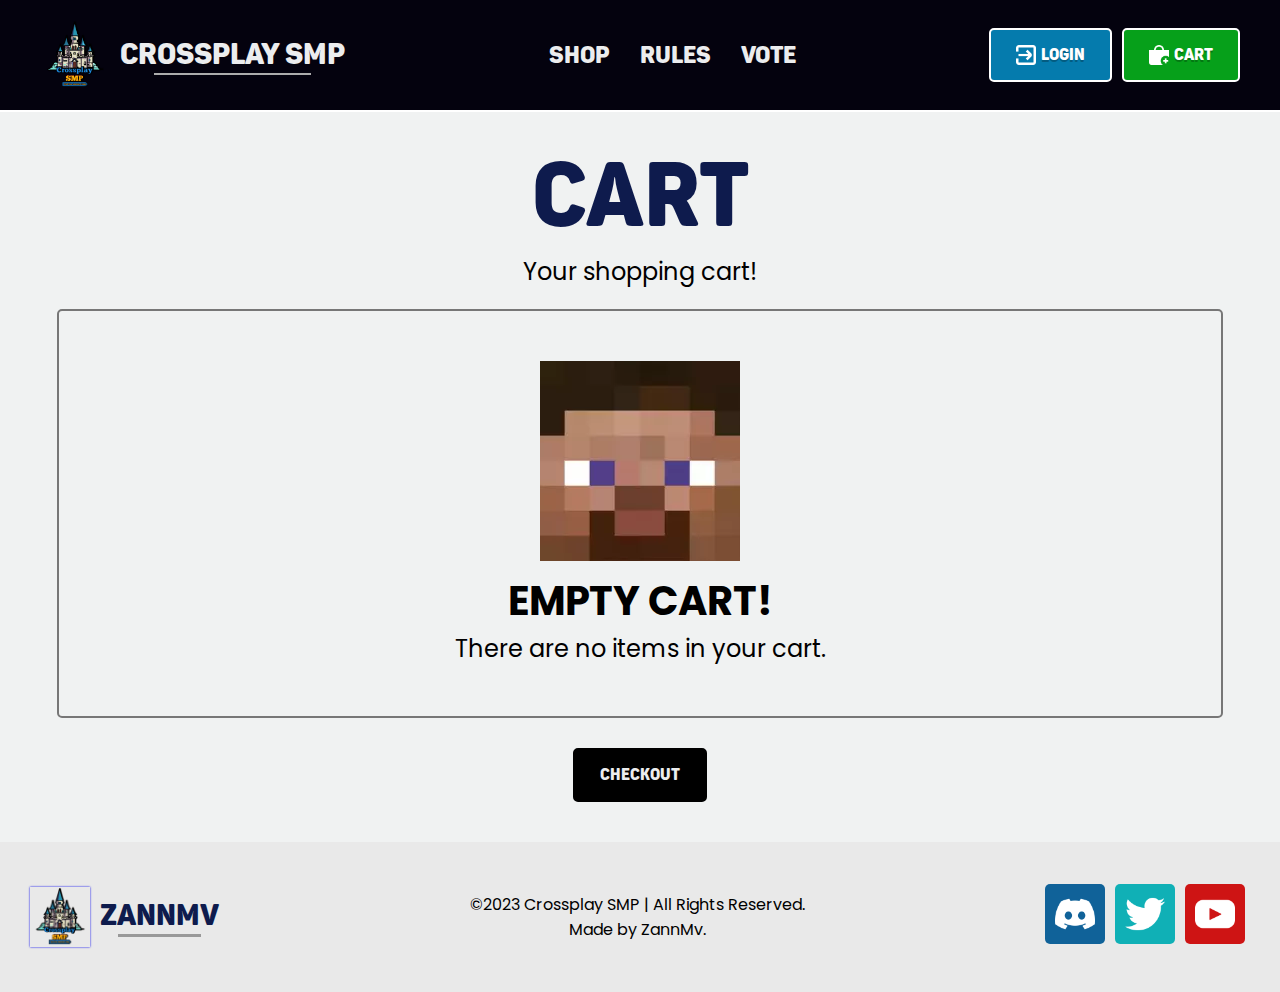
<file: HTML/Cart.html>
<!DOCTYPE html>
<html lang="en">
<head>
    <!--=== Default Tags ===-->
    <meta charset="UTF-8">
    <title>Crossplay SMP - Cart</title>
    <meta http-equiv="X-UA-Compatible" content="IE=edge">
    <meta name="viewport" content="width=device-width, initial-scale=1.0">
    <link rel="shortcut icon" href="../Images/logo.png" type="image/x-icon">

    <!--=== Stylesheets ===-->
    <link rel="stylesheet" href="../CSS/Base.css">
    <link rel="stylesheet" href="../CSS/Pages/Cart.css">
    <link rel="stylesheet" href="../CSS/Sections/Play.css">
    <link rel="stylesheet" href="../CSS/Sections/Footer.css">
    <link rel="stylesheet" href="../CSS/Sections/Navbar.css">
    <link rel="stylesheet" href="../CSS/Classes/Framework.css">

    <!--=== Social Profile ===-->
    <meta property="og:title" content="Crossplay SMP - Cart">
    <meta property="og:description" content="View your cart products.">
    <meta property="og:thumbnail" content="https://images.alphacoders.com/783/thumbbig-783153.webp">

    <!--=== SEO ===-->
    <meta name="description" content="View your cart products.">
    <meta name="keywords" content="Crossplay SMP, minecraft shop, minecraft server, cart Crossplay SMP">
    <meta name="author" content="ZannMv"> <!--=== Github: ZannMv ===--> 
    <meta name="robots" content="index, follow"> <!--=== Robots indexing ===-->
    <meta name="googlebot" content="index, follow"> <!--=== Robots indexing ===-->
    <link rel="canonical" href="https://zannmv.github.io/HTML/Cart.html"> <!--=== Enter your URL here ===-->
</head>

<body>    
    <!--=== Navigation Bar ===-->
    <nav class="nav">
        <div class="nav-logo flex">
            <img src="../Images/logo.png" alt="Crossplay SMP server logo" width="70px" height="70px">
            <h1>Crossplay SMP</h1> 
        </div>

        <div class="nav-list flex">
            <a class="nav-item-1" href="../HTML/Index.html"><span>Home</span></a> 
            <a class="nav-item-2" href="../HTML/Shop.html"><span>Shop</span></a>
            <a class="nav-item-3" href="../HTML/Rules.html"><span>Rules</span></a>
            <a class="nav-item-4" href="https://Discord.com"><span>Discord</span></a> 
            <a class="nav-item-5" href="https://minecraftpocket-servers.com/"><span>Vote</span></a>
        </div>

        <div class="flex">
            <a href="../HTML/Login.html" class="nav-btn btn-login flex">
                <img src="../Images/login.webp" alt="Login icon" width="20px" height="20px">
                <span>Login</span>
            </a>
            
            <a href="../HTML/Cart.html" class="nav-btn btn-sucess btn-cart flex">
                <img src="../Images/cart.webp" alt="Shopping cart icon" width="20px" height="20px">
                <span>Cart</span>
            </a>
        </div>
    </nav>

    <!--=== Navbar for mobile ===-->
    <section class="nav-mobile">
        <div class="nav-mobile-title flex">
            <div class="navbars-bars">
                <div class="bar bar-1"></div>
                <div class="bar bar-2"></div>
                <div class="bar bar-3"></div>
            </div>

            <div class="navbars-title flex">
                <img src="../Images/logo.png" alt="Crossplay SMP server logo" width="30px" height="30px">
                <h1>Crossplay SMP</h1>
            </div>
        </div>

        <div class="nav-mobile-menu flex">
            <a href="../HTML/Index.html"><span>Home</span></a> 
            <a href="../HTML/Shop.html"><span>Shop</span></a>
            <a href="../HTML/Rules.html"><span>Rules</span></a>
            <a href="https://discord.com"><span>Discord</span></a> 
            <a href="../HTML/Login.html"><span>Login</span></a>
            <a href="../HTML/Cart.html"><span>View cart</span></a>
            <a href="https://minecraftpocket-servers.com/"><span>Vote</span></a>
        </div>
    </section>

    <!--=== Cart Section ===-->
    <section class="cart">
        <div class="cart-title">
            <h1>Cart</h1>
            <span>Your shopping cart!</span>
        </div>

        <div class="carts flex">
            <div class="cart-item flex" id="cart-item-1">
                <img src="../Images/bronze-rank.webp" alt="Bronze VIP Image">
                
                <div class="cart-item-content">
                    <h2>Bronze VIP</h2>
                    <span>• USD 0.99</span>

                    <ul>
                        <li>Early access to new minigames that will be launched in the future.</li>
                        <li>10% discount on items in the server store.</li>
                        <li>Access to exclusive kits.</li>
                        <li>Prioritization in the entry queues for popular minigames.</li>
                        <li>An exclusive Bronze emblem in the chat.</li>
                    </ul>

                    <a href="#" class="btn btn-alert" id="remove-item-1">Remove</a>                    
                </div>
            </div>

            <div class="cart-item flex" id="cart-item-2">
                <img src="../Images/silver-rank.webp" alt="Silver VIP Image">
                
                <div class="cart-item-content">
                    <h2>Silver VIP</h2>
                    <span>• USD 5.99</span>

                    <ul>
                        <li>All VIP Bronze advantages.</li>
                        <li>20% discount on items in the server store.</li>
                        <li>Access to exclusive kits.</li>
                        <li>Access to an exclusive minigame only for Silver members.</li>
                        <li>An exclusive Silver emblem in the chat.</li>
                    </ul>

                    <a href="#" class="btn btn-alert" id="remove-item-2">Remove</a>                    
                </div>
            </div>
            
            <div class="cart-item flex" id="cart-item-3">
                <img src="../Images/gold-rank.webp" alt="Gold VIP Image">
                
                <div class="cart-item-content">
                    <h2>Gold VIP</h2>
                    <span>• USD 9.99</span>

                    <ul>
                        <li>All VIP Silver advantages.</li>
                        <li>50% discount on items in the server store.</li>
                        <li>Daily rewards for logging in to the server.</li>
                        <li>Access to an exclusive voice channel for Gold members.</li>
                        <li>An exclusive Gold emblem in the chat.</li>
                    </ul>

                    <a href="#" class="btn btn-alert" id="remove-item-3">Remove</a>
                </div>
            </div>    

            <div class="cart-item flex" id="cart-item-4">
                <img src="../Images/cosmetics.webp" alt="Cosmetics Image">
                
                <div class="cart-item-content">
                    <h2>Cosmetics</h2>
                    <span>• USD 2.99</span>

                    <ul>
                        <li>Custom special effects for your abilities and attacks.</li>
                        <li>Custom appearance for your character.</li>
                        <li>Custom emotes for your character.</li>
                        <li>Custom sound effects.</li>
                        <li>Special particles that follow your character.</li>
                    </ul>

                    <a href="#" class="btn btn-alert" id="remove-item-4">Remove</a>
                </div>
            </div>
        </div>
        
        <!--=== Empty Cart Section ===-->
        <div class="cart-none flex" id="cart-none">
            <img src="../Images/steve.webp" alt="Empty cart image">
        
            <div class="carrinho-none-content">
                <h2>Empty Cart!</h2>
                <span>There are no items in your cart.</span>
            </div>
        </div>

        <a href="../HTML/Checkout.html" class="btn btn-dark">Checkout</a>          
    </section>

    <!--=== Footer Section ===-->
    <footer class="footer">
        <div class="footer-container flex">
            <div class="footer-credits">
                <div class="footer-credits-photo flex">
                    <a class="flex" title="ZannMv" href="https://github.com/ZannMv">
                        <img class="f-h" src="../Images/logo.png" alt="Imagem de perfil de ZannMv" width="50px" height="50px">
                        <h2>ZannMv</h2>
                    </a>
                </div>
            </div>
    
            <div class="footer-items">
                <span class="sp-1">©2023 Crossplay SMP | All Rights Reserved.</span>
                <span class="sp-2">Minecraft is a trademark of Mojang and Crossplay SMP is not affiliated with or endorsed by Mojang.</span>
                <span class="sp-3">Made by ZannMv.</span>
            </div>
    
            <div class="footer-socials flex">
                <a href="https://discord.com" title="discord"><img class="discord-social" src="../Images/discord.webp" alt="discord logo" width="40px" height="40px"></a>
                <a href="https://twitter.com" title="twitter"><img class="twitter-social" src="../Images/twitter.webp" alt="twitter logo" width="40px" height="40px"></a>
                <a href="https://youtube.com" title="youtube"><img class="yt-social" src="../Images/youtube.webp" alt="youtube logo" width="40px" height="40px"></a>
            </div>
        </div>
    </footer>

    <script src="../JS/General.js"></script>
    <script src="../JS/Cart.js"></script>
</body>
</html>
</file>
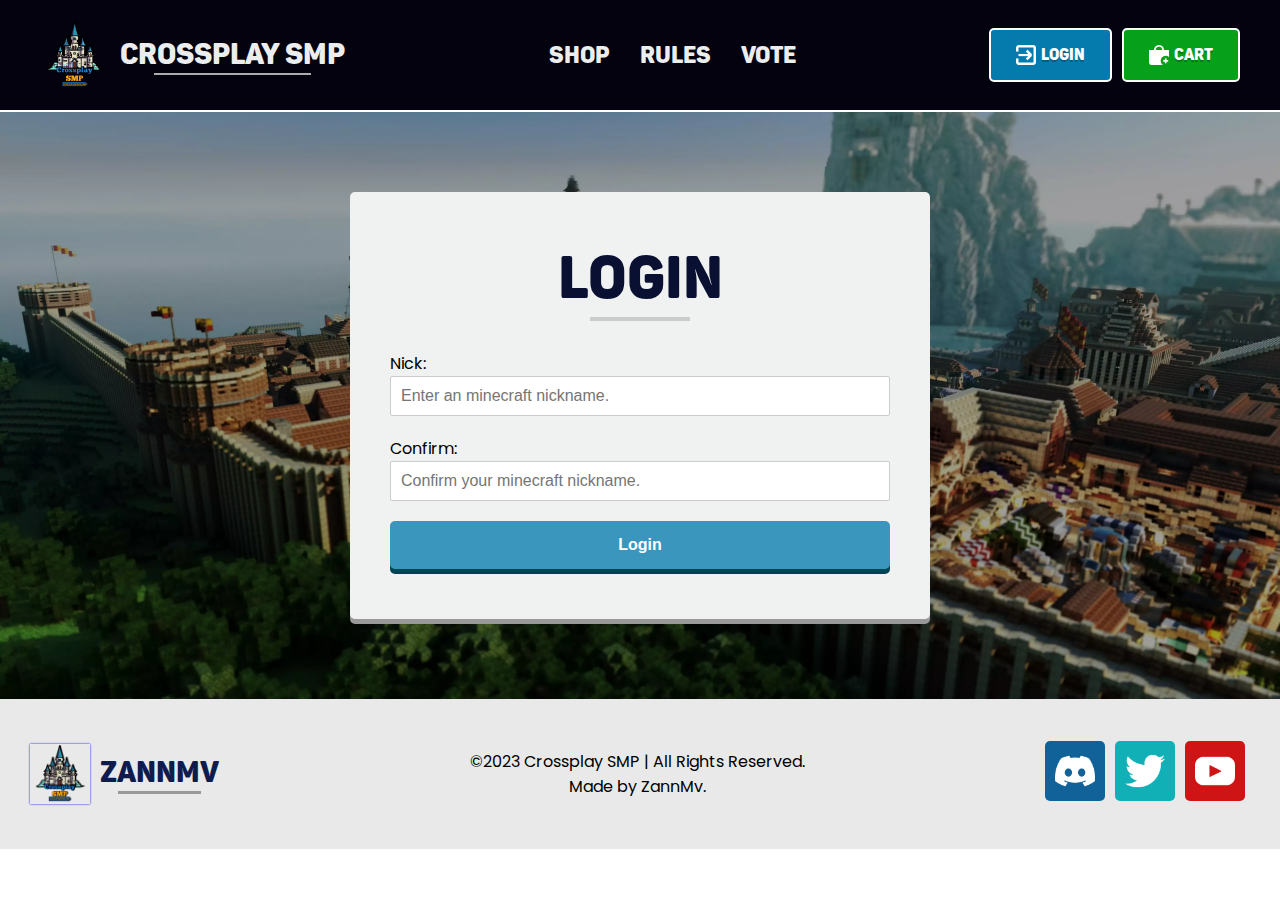
<file: HTML/Login.html>
<!DOCTYPE html>
<html lang="en">
<head>
    <!--=== Default Tags ===-->
    <meta charset="UTF-8">
    <title>Crossplay SMP - Login</title>
    <meta http-equiv="X-UA-Compatible" content="IE=edge">
    <meta name="viewport" content="width=device-width, initial-scale=1.0">
    <link rel="shortcut icon" href="../Images/logo.png" type="image/x-icon">

    <!--=== Stylesheets ===-->
    <link rel="stylesheet" href="../CSS/Base.css">
    <link rel="stylesheet" href="../CSS/Pages/Forms.css">
    <link rel="stylesheet" href="../CSS/Sections/Play.css">
    <link rel="stylesheet" href="../CSS/Sections/Footer.css">
    <link rel="stylesheet" href="../CSS/Sections/Navbar.css">
    <link rel="stylesheet" href="../CSS/Classes/Framework.css">

    <!--=== Social Profile ===-->
    <meta property="og:title" content="Crossplay SMP - Login">
    <meta property="og:description" content="Log in now to Crossplay SMP's official site and continue shopping.">
    <meta property="og:thumbnail" content="https://images.alphacoders.com/783/thumbbig-783153.webp">

    <!--=== SEO ===-->
    <meta name="description" content="Log in now to Crossplay SMP official site and continue shopping.">
    <meta name="keywords" content="Crossplay SMP, minecraft shop, minecraft server, login Crossplay SMP">
    <meta name="author" content="ZannMv"> <!--=== Github: ZannMv ===--> 
    <meta name="robots" content="index, follow"> <!--=== Robots indexing ===-->
    <meta name="googlebot" content="index, follow"> <!--=== Robots indexing ===-->
    <link rel="canonical" href="https://zannmv.github.io/HTML/Login.html"> <!--=== Enter your URL here ===-->
</head>

<body>
    <!--=== Navigation Bar ===-->
    <nav class="nav">
        <div class="nav-logo flex">
            <img src="../Images/logo.png" alt="Crossplay SMP server logo" width="70px" heighclass=""t="70px">
            <h1>Crossplay SMP</h1> 
        </div>

        <div class="nav-list flex">
            <a class="nav-item-1" href="../HTML/Index.html"><span>Home</span></a> 
            <a class="nav-item-2" href="../HTML/Shop.html"><span>Shop</span></a>
            <a class="nav-item-3" href="../HTML/Rules.html"><span>Rules</span></a>
            <a class="nav-item-4" href="https://Discord.com"><span>Discord</span></a> 
            <a class="nav-item-5" href="https://minecraftpocket-servers.com/"><span>Vote</span></a>
        </div>

        <div class="flex">
            <a href="../HTML/Login.html" class="nav-btn btn-login flex">
                <img src="../Images/login.webp" alt="Login icon" width="20px" height="20px">
                <span>Login</span>
            </a>
            
            <a href="../HTML/Cart.html" class="nav-btn btn-sucess btn-cart flex">
                <img src="../Images/cart.webp" alt="Shopping cart icon" width="20px" height="20px">
                <span>Cart</span>
            </a>
        </div>
    </nav>

    <!--=== Navbar for mobile ===-->
    <section class="nav-mobile">
        <div class="nav-mobile-title flex">
            <div class="navbars-bars">
                <div class="bar bar-1"></div>
                <div class="bar bar-2"></div>
                <div class="bar bar-3"></div>
            </div>

            <div class="navbars-title flex">
                <img src="../Images/logo.png" alt="Crossplay SMP server logo" width="30px" height="30px">
                <h1>Crossplay SMP</h1>
            </div>
        </div>

        <div class="nav-mobile-menu flex">
            <a href="../HTML/Index.html"><span>Home</span></a> 
            <a href="../HTML/Shop.html"><span>Shop</span></a>
            <a href="../HTML/Rules.html"><span>Rules</span></a>
            <a href="https://discord.com"><span>Discord</span></a> 
            <a href="../HTML/Login.html"><span>Login</span></a>
            <a href="../HTML/Cart.html"><span>View cart</span></a>
            <a href="https://minecraftpocket-servers.com/"><span>Vote</span></a>
        </div>
    </section>

    <!--=== Login Section ===-->
    <section class="login">
        <form id="login-form">
            <div class="login-form-content">
                <h2>Login</h2>
                <label for="nick">Nick:</label>
                <input type="text" id="nick" placeholder="Enter an minecraft nickname." required>

                <label for="confirm">Confirm:</label>
                <input type="text" id="confirm" placeholder="Confirm your minecraft nickname." required>                
                
                <button type="submit">Login</button>
            </div>
        </form>
    </section>

    <!--=== Footer Section ===-->
    <footer class="footer">
        <div class="footer-container flex">
            <div class="footer-credits">
                <div class="footer-credits-photo flex">
                    <a class="flex" title="ZannMv" href="https://github.com/ZannMv">
                        <img class="f-h" src="../Images/logo.png" alt="ZannMv profile" width="50px" height="50px">
                        <h2>ZannMv</h2>
                    </a>
                </div>
            </div>
    
            <div class="footer-items">
                <span class="sp-1">©2023 Crossplay SMP | All Rights Reserved.</span>
                <span class="sp-2">Minecraft is a trademark of Mojang and Crossplay SMP is not affiliated with or endorsed by Mojang.</span>
                <span class="sp-3">Made by ZannMv.</span>
            </div>
    
            <div class="footer-socials flex">
                <a href="https://discord.com" title="discord"><img class="discord-social" src="../Images/discord.webp" alt="discord logo" width="40px" height="40px"></a>
                <a href="https://twitter.com" title="twitter"><img class="twitter-social" src="../Images/twitter.webp" alt="twitter logo" width="40px" height="40px"></a>
                <a href="https://youtube.com" title="youtube"><img class="yt-social" src="../Images/youtube.webp" alt="youtube logo" width="40px" height="40px"></a>
            </div>
        </div>
    </footer>

    <script src="../JS/Login.js"></script>
    <script src="../JS/General.js"></script>
</body>
</html>
</file>
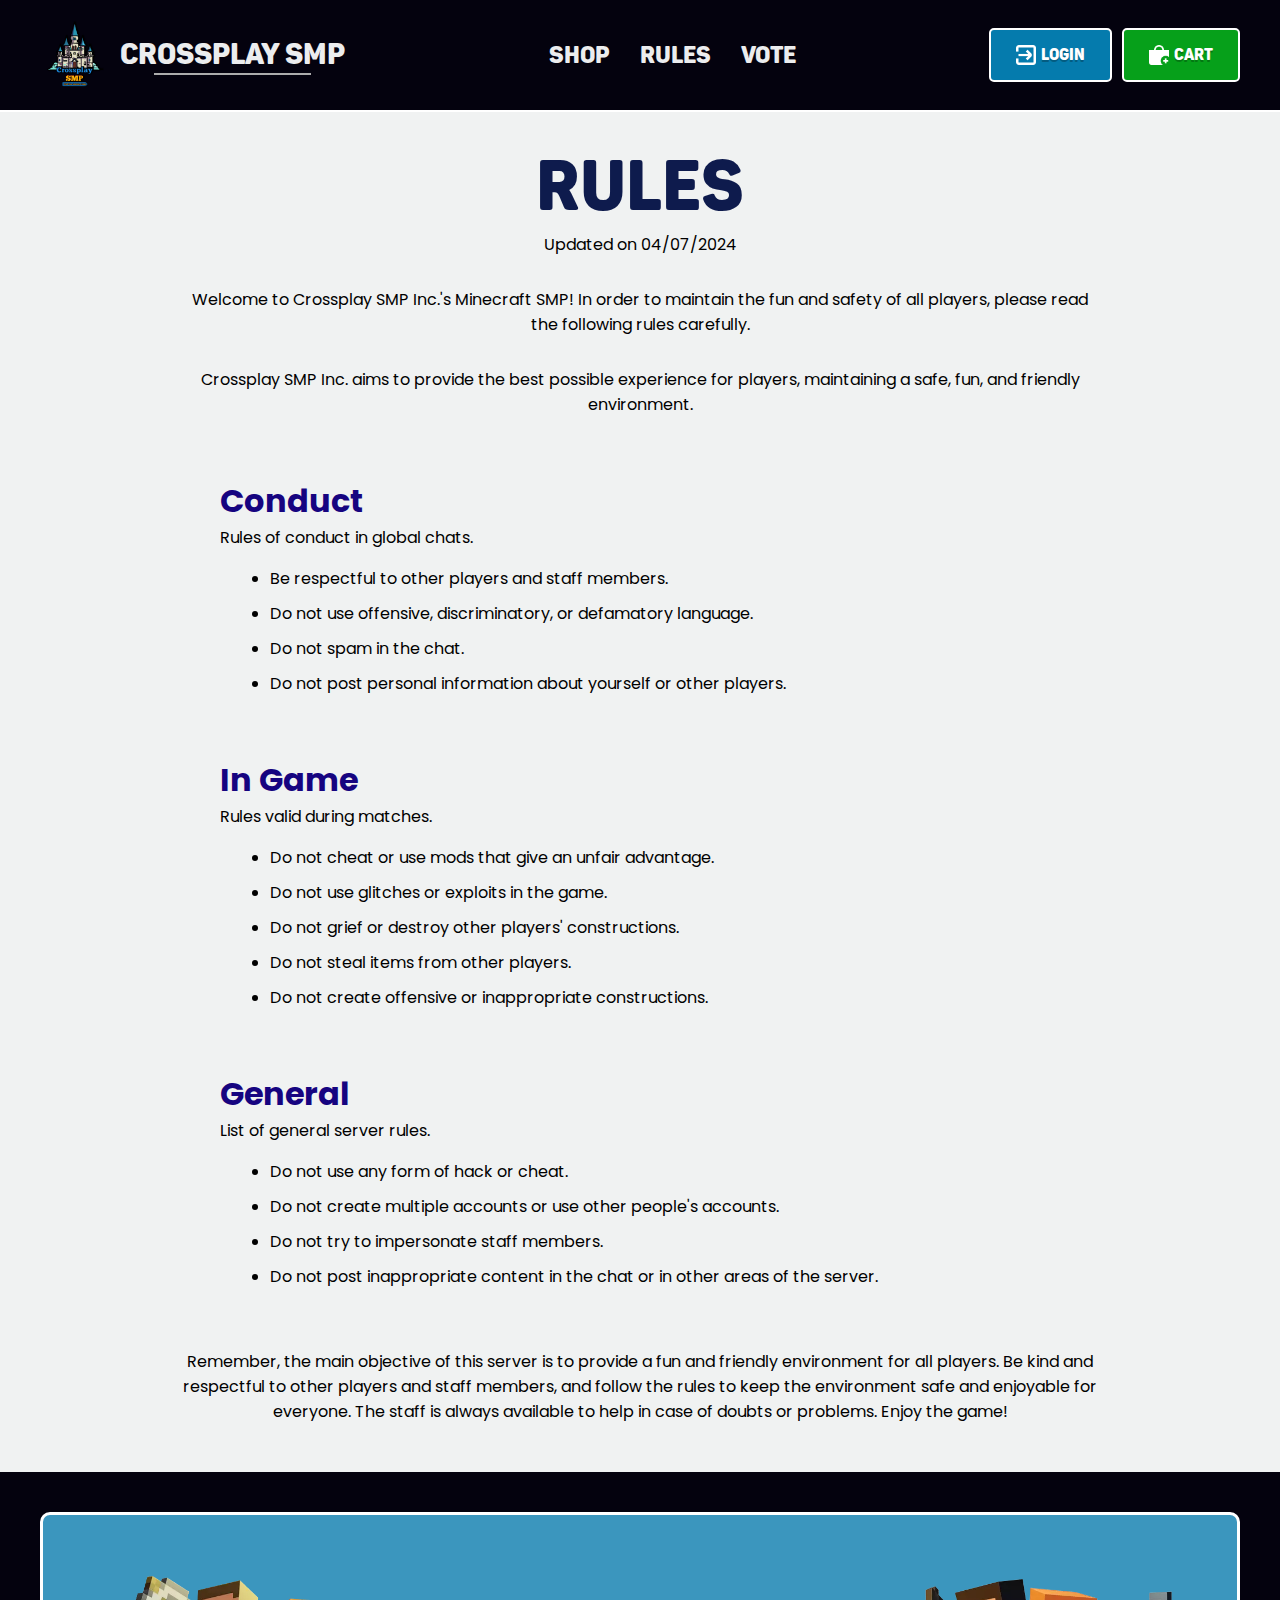
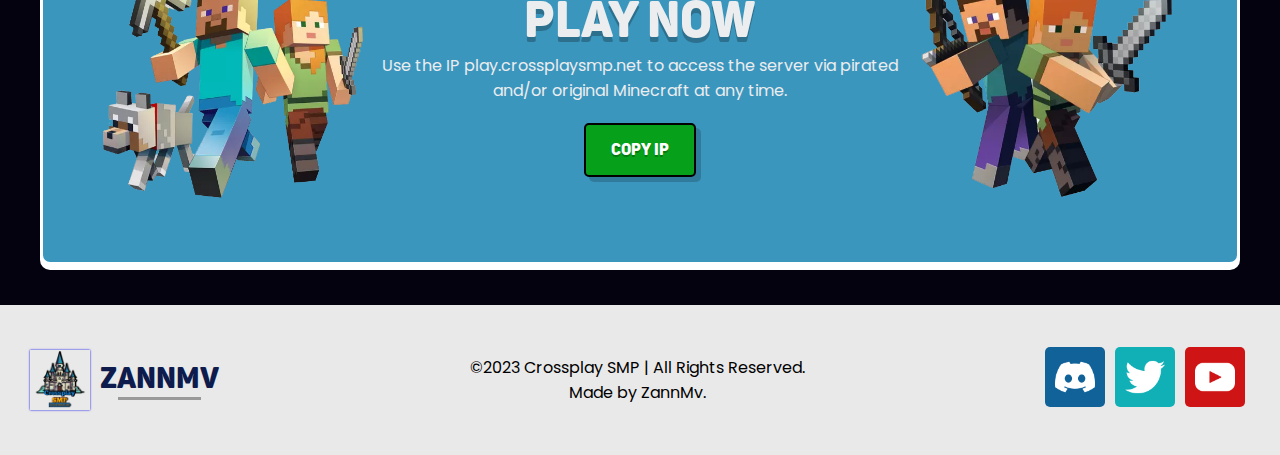
<file: HTML/Rules.html>
<!DOCTYPE html>
<html lang="en">
<head>
    <!--=== Default Tags ===-->
    <meta charset="UTF-8">
    <title>Crossplay SMP - Rules</title>
    <meta http-equiv="X-UA-Compatible" content="IE=edge">
    <meta name="viewport" content="width=device-width, initial-scale=1.0">
    <link rel="shortcut icon" href="/Images/logo.png" type="image/x-icon">

    <!--== Stylesheets ===-->
    <link rel="stylesheet" href="../CSS/Base.css">
    <link rel="stylesheet" href="../CSS/Pages/Rules.css">
    <link rel="stylesheet" href="../CSS/Sections/Play.css">
    <link rel="stylesheet" href="../CSS/Sections/Footer.css">
    <link rel="stylesheet" href="../CSS/Sections/Navbar.css">
    <link rel="stylesheet" href="../CSS/Classes/Framework.css">
    
    <!--== Social Profile ===-->
    <meta property="og:title" content="Crossplay SMP - Rules">
    <meta property="og:description" content="Rules and conduct policies to be followed while playing on the Crossplay SMP server.">
    <meta property="og:thumbnail" content="https://images.alphacoders.com/783/thumbbig-783153.webp">

    <!--== SEO ===-->
    <meta name="description" content="Rules and policies for conduct to be followed during play on the Crossplay SMP server.">
    <meta name="keywords" content="Crossplay SMP, minecraft rules, minecraft server, minecraft server, Crossplay SMP rules">
    <meta name="author" content="ZannMv"> <!--=== Github: ZannMv ===--> 
    <meta name="robots" content="index, follow"> <!--=== Robots indexing ===-->
    <meta name="googlebot" content="index, follow"> <!--=== Robots indexing ===-->
    <link rel="canonical" href="https://zannmv.github.io/HTML/Rules.html"> <!--=== Enter your URL here ===-->
</head>

<body>
    <!--=== Navigation Bar ===-->
    <nav class="nav">
        <div class="nav-logo flex">
            <img src="../Images/logo.png" alt="Crossplay SMP server logo" width="70px" height="70px">
            <h1>Crossplay SMP</h1> 
        </div>

        <div class="nav-list flex">
            <a class="nav-item-1" href="../HTML/Index.html"><span>Home</span></a> 
            <a class="nav-item-2" href="../HTML/Shop.html"><span>Shop</span></a>
            <a class="nav-item-3" href="../HTML/Rules.html"><span>Rules</span></a>
            <a class="nav-item-4" href="https://Discord.com"><span>Discord</span></a> 
            <a class="nav-item-5" href="https://minecraftpocket-servers.com/"><span>Vote</span></a>
        </div>

        <div class="flex">
            <a href="../HTML/Login.html" class="nav-btn btn-login flex">
                <img src="../Images/login.webp" alt="Login icon" width="20px" height="20px">
                <span>Login</span>
            </a>
            
            <a href="../HTML/Cart.html" class="nav-btn btn-sucess btn-cart flex">
                <img src="../Images/cart.webp" alt="Shopping cart icon" width="20px" height="20px">
                <span>Cart</span>
            </a>
        </div>
    </nav>

    <!--=== Navbar for mobile ===-->
    <section class="nav-mobile">
        <div class="nav-mobile-title flex">
            <div class="navbars-bars">
                <div class="bar bar-1"></div>
                <div class="bar bar-2"></div>
                <div class="bar bar-3"></div>
            </div>

            <div class="navbars-title flex">
                <img src="../Images/logo.png" alt="Crossplay SMP server logo" width="30px" height="30px">
                <h1>Crossplay SMP</h1>
            </div>
        </div>

        <div class="nav-mobile-menu flex">
            <a href="../HTML/Index.html"><span>Home</span></a> 
            <a href="../HTML/Shop.html"><span>Shop</span></a>
            <a href="../HTML/Rules.html"><span>Rules</span></a>
            <a href="https://discord.com"><span>Discord</span></a> 
            <a href="../HTML/Login.html"><span>Login</span></a>
            <a href="../HTML/Cart.html"><span>View cart</span></a>
            <a href="https://minecraftpocket-servers.com/"><span>Vote</span></a>
        </div>
    </section>
    
    <!--=== Rule text ===-->
    <main class="main">
        <div class="rules-title">
            <h1>Rules</h1>
            <span>Updated on 04/07/2024</span>            

            <p>Welcome to Crossplay SMP Inc.'s Minecraft SMP! In order to maintain the fun and safety of all players, please read the following rules carefully.</p>
            <p>Crossplay SMP Inc. aims to provide the best possible experience for players, maintaining a safe, fun, and friendly environment.</p>            
        </div>

        <div class="rules-content">
            <h2>Conduct</h2>
            <span>Rules of conduct in global chats.</span>
            
            <ul>
                <li>Be respectful to other players and staff members.</li>
                <li>Do not use offensive, discriminatory, or defamatory language.</li>
                <li>Do not spam in the chat.</li>
                <li>Do not post personal information about yourself or other players.</li>
            </ul>            
        </div>

        <div class="rules-content">
            <h2>In Game</h2>
            <span>Rules valid during matches.</span>

            <ul>
                <li>Do not cheat or use mods that give an unfair advantage.</li>
                <li>Do not use glitches or exploits in the game.</li>
                <li>Do not grief or destroy other players' constructions.</li>
                <li>Do not steal items from other players.</li>
                <li>Do not create offensive or inappropriate constructions.</li>
            </ul>            
        </div>

        <div class="rules-content">
            <h2>General</h2>
            <span>List of general server rules.</span>

            <ul>
                <li>Do not use any form of hack or cheat.</li>
                <li>Do not create multiple accounts or use other people's accounts.</li>
                <li>Do not try to impersonate staff members.</li>
                <li>Do not post inappropriate content in the chat or in other areas of the server.</li>
            </ul>            
        </div>

        <div class="rules-end">
            <p>Remember, the main objective of this server is to provide a fun and friendly environment for all players. Be kind and respectful to other players and staff members, and follow the rules to keep the environment safe and enjoyable for everyone. The staff is always available to help in case of doubts or problems. Enjoy the game!</p>            
        </div>
    </main>

    <!--=== Play Section ===-->
    <section class="play">
        <div class="play-content flex">
            <div class="play-images play-img-1">
                <img src="../Images/steve-default.webp" alt="Image of a steve and alex">
            </div>

            <div class="play-text">
                <h1>Play now</h1>
                <p>Use the IP play.crossplaysmp.net to access the server via pirated and/or original Minecraft at any time.</p>
                <a class="btn btn-sucess" id="copy-btn">Copy IP</a>
                <span class="play-copy-alert" id="play-copy-alert" href="#">IP copied!</span>
            </div>

            <div class="play-images play-img-2">
                <img src="../Images/steve-swords.webp" alt="Image of a steve and alex">
            </div>
        </div>
    </section>

    <!--=== Footer Section ===-->
    <footer class="footer">
        <div class="footer-container flex">
            <div class="footer-credits">
                <div class="footer-credits-photo flex">
                    <a class="flex" title="ZannMv" href="https://github.com/ZannMv">
                        <img class="f-h" src="../Images/logo.png" alt="ZannMv profile" width="50px" height="50px">
                        <h2>ZannMv</h2>
                    </a>
                </div>
            </div>
    
            <div class="footer-items">
                <span class="sp-1">©2023 Crossplay SMP | All Rights Reserved.</span>
                <span class="sp-2">Minecraft is a trademark of Mojang and Crossplay SMP is not affiliated with or endorsed by Mojang.</span>
                <span class="sp-3">Made by ZannMv.</span>
            </div>
    
            <div class="footer-socials flex">
                <a href="https://discord.com" title="discord"><img class="discord-social" src="../Images/discord.webp" alt="discord logo" width="40px" height="40px"></a>
                <a href="https://twitter.com" title="twitter"><img class="twitter-social" src="../Images/twitter.webp" alt="twitter logo" width="40px" height="40px"></a>
                <a href="https://youtube.com" title="youtube"><img class="yt-social" src="../Images/youtube.webp" alt="youtube logo" width="40px" height="40px"></a>
            </div>
        </div>
    </footer>
    
    <script src="../JS/Rules.js"></script>
    <script src="../JS/General.js"></script>
</body>
</html>
</file>
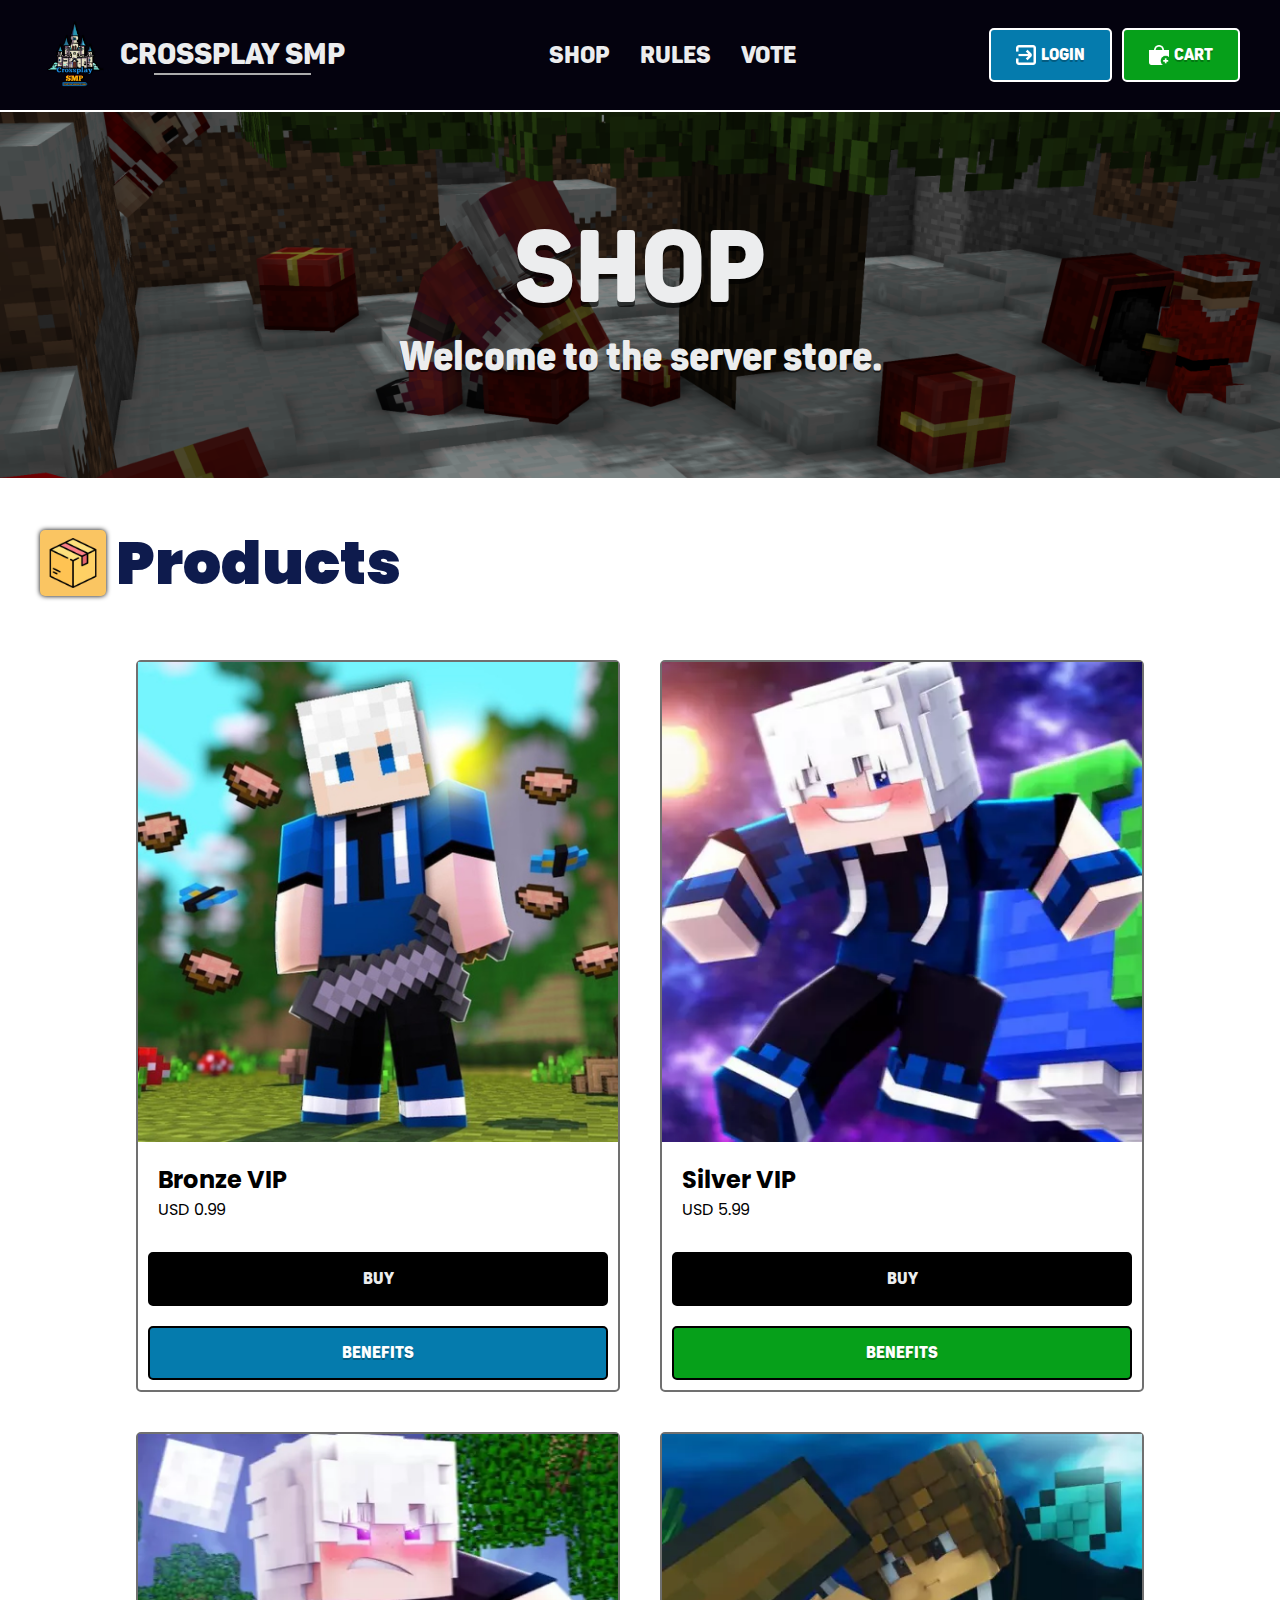
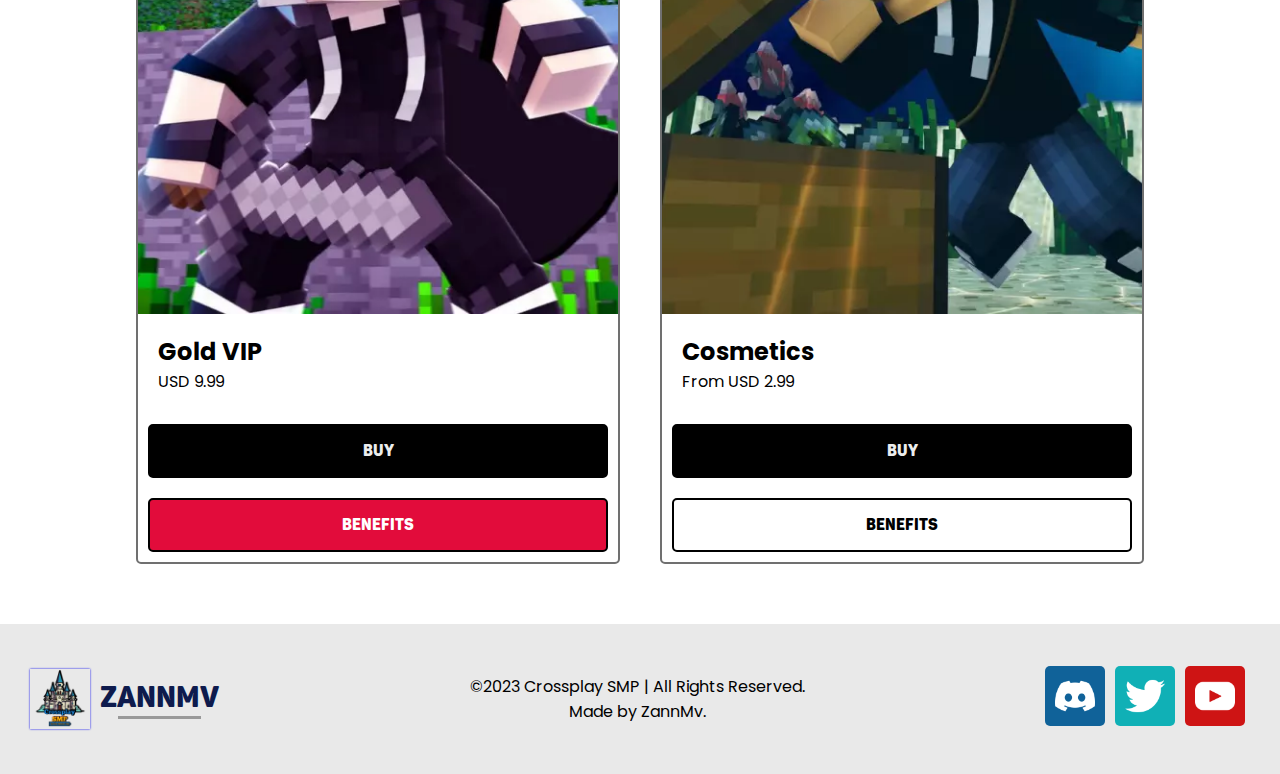
<file: HTML/Shop.html>
<!DOCTYPE html>
<html lang="en">
<head>
    <!--=== Default tags ===-->
    <meta charset="UTF-8">
    <title>Crossplay SMP - Shop</title>
    <meta http-equiv="X-UA-Compatible" content="IE=edge">
    <meta name="viewport" content="width=device-width, initial-scale=1.0">
    <link rel="shortcut icon" href="../Images/logo.png" type="image/x-icon">

    <!--=== Stylesheets ===-->
    <link rel="stylesheet" href="../CSS/Base.css">
    <link rel="stylesheet" href="../CSS/Pages/Shop.css">

    <link rel="stylesheet" href="../CSS/Sections/Main.css">
    <link rel="stylesheet" href="../CSS/Sections/Header.css">
    <link rel="stylesheet" href="../CSS/Sections/Footer.css">
    <link rel="stylesheet" href="../CSS/Sections/Navbar.css">
    <link rel="stylesheet" href="../CSS/Classes/Framework.css">

    <!--=== Social Profile ===-->
    <meta property="og:title" content="Crossplay SMP - Store">
    <meta property="og:description" content="Official store of the Crossplay SMP minigames server, buy VIPs, cosmetics, and many other products in a totally safe, fast and easy way!">
    <meta property="og:thumbnail" content="https://images.alphacoders.com/783/thumbbig-783153.webp">


    <!--=== SEO ===-->
    <meta name="description" content="Official store of the Crossplay SMP server, buy VIPs, Cosmetics and many more products in a totally safe, fast and easy way!">
    <meta name="keywords" content="Crossplay SMP, Minecraft store, minecraft server, Crossplay SMP store">
    <meta name="author" content="ZannMv"> <!--=== Github: ZannMv ===-->
    <meta name="robots" content="index, follow"> <!--=== Robots indexing ===-->
    <meta name="googlebot" content="index, follow"> <!--=== Robots indexing ===-->
    <link rel="canonical" href="https://zannmv.github.io/HTML/Shop.html"> <!--=== Enter your URL here ===--> 
</head>

<body>
    <!--=== Navigation Bar ===-->
    <nav class="nav">
        <div class="nav-logo flex">
            <img src="../Images/logo.png" alt="Crossplay SMP server logo" width="70px" height="70px">
            <h1>Crossplay SMP</h1> 
        </div>

        <div class="nav-list flex">
            <a class="nav-item-1" href="../HTML/Index.html"><span>Home</span></a> 
            <a class="nav-item-2" href="../HTML/Shop.html"><span>Shop</span></a>
            <a class="nav-item-3" href="../HTML/Rules.html"><span>Rules</span></a>
            <a class="nav-item-4" href="https://Discord.com"><span>Discord</span></a> 
            <a class="nav-item-5" href="https://minecraftpocket-servers.com/"><span>Vote</span></a>
        </div>

        <div class="flex">
            <a href="../HTML/Login.html" class="nav-btn btn-login flex">
                <img src="../Images/login.webp" alt="Login icon" width="20px" height="20px">
                <span>Login</span>
            </a>
            
            <a href="../HTML/Cart.html" class="nav-btn btn-sucess btn-cart flex">
                <img src="../Images/cart.webp" alt="Shopping cart icon" width="20px" height="20px">
                <span>Cart</span>
            </a>
        </div>
    </nav>

    <!--=== Navbar for mobile ===-->
    <section class="nav-mobile">
        <div class="nav-mobile-title flex">
            <div class="navbars-bars">
                <div class="bar bar-1"></div>
                <div class="bar bar-2"></div>
                <div class="bar bar-3"></div>
            </div>

            <div class="navbars-title flex">
                <img src="../Images/logo.png" alt="Crossplay SMP server logo" width="30px" height="30px">
                <h1>Crossplay SMP</h1>
            </div>
        </div>

        <div class="nav-mobile-menu flex">
            <a href="../HTML/Index.html"><span>Home</span></a> 
            <a href="../HTML/Shop.html"><span>Shop</span></a>
            <a href="../HTML/Rules.html"><span>Rules</span></a>
            <a href="https://discord.com"><span>Discord</span></a> 
            <a href="../HTML/Login.html"><span>Login</span></a>
            <a href="../HTML/Cart.html"><span>View cart</span></a>
            <a href="https://minecraftpocket-servers.com/"><span>Vote</span></a>
        </div>
    </section>

    <!--=== Header ===-->
    <header class="header header-text">
        <h1>Shop</h1>
        <span>Welcome to the server store.</span>
    </header>

    <!--=== Main content ===-->
    <main class="main">
        <div class="container">
            <div class="main-title flex">
                <img src="../Images/products.webp" alt="image of box illustration">
                <h1 class="m-desktop-title">Products</h1>
                <h1 class="m-mobile-title">Products</h1>
            </div>
            
            <div class="cards">
                <div class="card">
                    <img src="../Images/bronze-rank.webp" alt="Bronze VIP Illustration">

                    <div class="card-content">
                        <h2>Bronze VIP</h2>
                        <p>USD 0.99</p>
                    </div>

                    <a class="btn btn-dark" href="#" id="buy-item-1">Buy</a>
                    <a class="btn btn-primary" id="open-popup-1" href="#">Benefits</a>
                </div>
    
                <div class="card">
                    <img src="../Images/silver-rank.webp" alt="Image of silver VIP">

                    <div class="card-content">
                        <h2>Silver VIP</h2>
                        <p>USD 5.99</p>
                    </div>

                    <a class="btn btn-dark" href="#" id="buy-item-2">Buy</a>
                    <a class="btn btn-sucess" id="open-popup-2" href="#">Benefits</a>                  
                </div>
    
                <div class="card">
                    <img src="../Images/gold-rank.webp" alt="Image of gold VIP">

                    <div class="card-content">
                        <h2>Gold VIP</h2>
                        <p>USD 9.99</p>
                    </div>

                    <a class="btn btn-dark" href="#" id="buy-item-3">Buy</a>
                    <a class="btn btn-alert" id="open-popup-3" href="#">Benefits</a>                
                </div>
                      
                <div class="card card-cosmetics">
                    <img src="../Images/cosmetics.webp" alt="Image of cosmetics">
                    
                    <div class="card-content">
                        <h2>Cosmetics</h2>
                        <p>From USD 2.99</p>
                    </div>
                    
                    <a class="btn btn-dark" href="#" id="buy-item-4">Buy</a>
                    <a class="btn btn-outline" id="open-popup-4" href="#">Benefits</a>
                </div>
            </div>
        </div>
    </main>

    <!--=== Popups Overlay ===-->
    <div class="overlay" id="overlay"></div>

    <!--=== Page Popups ===-->
    <section class="popups">
        <div class="popup" id="benefits-1">
            <div class="popup-content">
                <h1>Bronze VIP</h1>
                <span>Benefits:</span>

                <ul>
                    <li>Early access to new minigames that will be launched in the future.</li>
                    <li>10% discount on items in the server store.</li>
                    <li>Access to exclusive kits.</li>
                    <li>Prioritization in the entry queues for popular minigames.</li>
                    <li>An exclusive Bronze emblem in the chat.</li>
                </ul>
        
                <a class="btn btn-sucess" href="#" id="close-popup-1">OK</a>
            </div>
        </div>
        
        <div class="popup" id="benefits-2">
            <div class="popup-content">
                <h1>Silver VIP</h1>
                <span>Benefits:</span>
        
                <ul>
                    <li>All VIP Bronze advantages.</li>
                    <li>20% discount on items in the server store.</li>
                    <li>Access to exclusive kits.</li>
                    <li>Access to an exclusive minigame only for Silver members.</li>
                    <li>An exclusive Silver emblem in the chat.</li>
                </ul>
        
                <a class="btn btn-sucess" href="#" id="close-popup-2">OK</a>
            </div>
        </div>
        
        <div class="popup" id="benefits-3">
            <div class="popup-content">
                <h1>Gold VIP</h1>
                <span>Benefits:</span>
        
                <ul>
                    <li>All VIP Silver advantages.</li>
                    <li>50% discount on items in the server store.</li>
                    <li>Daily rewards for logging in to the server.</li>
                    <li>Access to an exclusive voice channel for Gold members.</li>
                    <li>An exclusive Gold emblem in the chat.</li>
                </ul>
        
                <a class="btn btn-sucess" href="#" id="close-popup-3">OK</a>
            </div>
        </div>
        
        <div class="popup" id="benefits-4">
            <div class="popup-content">
                <h1>Cosmetics</h1>
                <span>Benefits:</span>
        
                <ul>
                    <li>Custom special effects for your abilities and attacks.</li>
                    <li>Custom appearance for your character.</li>
                    <li>Custom emotes for your character.</li>
                    <li>Custom sound effects.</li>
                    <li>Special particles that follow your character.</li>
                </ul>
        
                <a class="btn btn-sucess" href="#" id="close-popup-4">OK</a>
            </div>
        </div>        
    </section>

    <!--=== Footer Section ===-->
    <footer class="footer">
        <div class="footer-container flex">
            <div class="footer-credits">
                <div class="footer-credits-photo flex">
                    <a class="flex" title="ZannMv" href="https://github.com/ZannMv">
                        <img class="f-h" src="../Images/logo.png" alt="ZannMv profile" width="50px" height="50px">
                        <h2>ZannMv</h2>
                    </a>
                </div>
            </div>
    
            <div class="footer-items">
                <span class="sp-1">©2023 Crossplay SMP | All Rights Reserved.</span>
                <span class="sp-2">Minecraft is a trademark of Mojang and Crossplay SMP is not affiliated with or endorsed by Mojang.</span>
                <span class="sp-3">Made by ZannMv.</span>
            </div>
    
            <div class="footer-socials flex">
                <a href="https://discord.com" title="discord"><img class="discord-social" src="../Images/discord.webp" alt="discord logo" width="40px" height="40px"></a>
                <a href="https://twitter.com" title="twitter"><img class="twitter-social" src="../Images/twitter.webp" alt="twitter logo" width="40px" height="40px"></a>
                <a href="https://youtube.com" title="youtube"><img class="yt-social" src="../Images/youtube.webp" alt="youtube logo" width="40px" height="40px"></a>
            </div>
        </div>
    </footer>

    <!--=== Alert Section ===-->
    <section class="alerts">
        <div class="alerts-popup alert-popup-sucess" id="success-add">
            <h3>Added to cart!</h2>
        </div>
    </section>    

    <script src="../JS/Shop.js"></script>
    <script src="../JS/General.js"></script>
</body>
</html>
</file>
<file: CSS/Base.css>
@import url('https://fonts.googleapis.com/css2?family=Poppins:ital,wght@0,100;0,200;0,300;0,400;0,500;0,600;0,700;0,800;0,900;1,100;1,200;1,300;1,400;1,500;1,600;1,700;1,800;1,900&display=swap');

@font-face {
	font-family: 'Panton';
	src: url(../Fonts/Panton.ttf);
}

body {
    margin: 0;
    padding: 0;
    font-family: 'Poppins', sans-serif;
    box-sizing: border-box;
}
</file>
<file: CSS/Pages/Cart.css>
@import url(../Components/Palette.css);

.cart {
	display: flex;
	flex-direction: column;
	align-items: center;
	justify-content: center;
	text-align: center;
	background-color: var(--primary-bc);
	padding: 30px 50px;
}

.cart h1 {
	font-family: 'Panton';
	font-size: 90px;
	text-transform: uppercase;
	color: var(--primary-tc);
	margin: 0;
}

.cart span {
	font-size: 24px;
}

.carts {
	display: flex;
	flex-direction: column;
	align-items: center;
	text-align: start;
	padding: 10px;
}

.cart-item {
	margin: 20px;
	border: 2px solid #777;
	border-radius: 5px;
	width: 100%;
	display: none !important;
}

.cart-item img {
	width: auto;
	height: auto;
	border-right: 2px solid #777;
}

.cart-item.active {
	display: flex !important;
}

.cart-item-content {
	padding: 20px 50px;
}

.carts h2 {
	font-size: 50px;
	margin: 0;
}

.carts span {
	font-size: 24px;
}

.carts li {
	margin: 10px;
}

.cart-none {
	display: flex;
	flex-direction: column;
	justify-content: center;
	align-items: center;
	padding: 50px;
	margin: 0 0 20px !important;
	border-radius: 5px;
	border: 2px solid #777;
	width: 90%;
}

.cart-none h2 {
	font-size: 40px;
	text-transform: uppercase;
	margin: 10px 0 0;
}

@media screen and (max-width: 1330px) {
	.carts h2 {
		font-size: 40px;
	}

	.carts {
		width: 100%;
	}

	.carts ul {
		font-size: 14px;
	}
}

@media screen and (min-width: 320px) and (max-width: 999px) {

	.cart {
		padding: 2em;
		max-width: 100%;
		display: flex;
		justify-content: center;
	}

	.carts {
		text-align: center;
	}

	.cart h1 {
		font-size: 50px;
	}

	.cart-item {
		display: flex;
		flex-direction: column !important;
	}

	.cart-item img {
		width: 100%;
		height: auto;
		border-right: 2px solid #777;
	}

	.cart-item ul {
		display: none;
	}

	.cart-item-content a {
		display: flex;
		margin: 10px 0px;
		width: fit-content;
	}

	.carts h2 {
		font-size: 20px;
	}

	.carts span {
		font-size: 14px;
	}

	.cart-none {
		width: 60%;
	}

	.cart-none h2 {
		font-size: 25px;
	}

	.cart-none span {
		font-size: 15px;
	}

	.cart-none {
		width: 90%;
		padding: 30px;
	}

	@media screen and (min-width: 768px) {
		.cart h1 {
			font-size: 90px;
		}

		.cart span {
			font-size: 24px;
		}

		.cart {
			padding: 30px 80px;
		}

		.carts h2 {
			font-size: 40px;
		}

		.carts span {
			font-size: 24px;
		}

		.cart-item ul {
			text-align: start !important;
			display: block;
			font-size: 20px;
		}

		.cart-none {
			width: 90%;
		}

		.cart-none h2 {
			font-size: 50px;
		}

		.cart-none span {
			font-size: 25px;
		}

		.cart-item-content a {
			display: inline-block;
			margin: 10px 0px;
		}
	}
}
</file>
<file: CSS/Sections/Play.css>
@import url(../Components/Palette.css);

.play {
	padding: 40px;
	display: flex;
	text-align: center;
	flex-direction: column;
	justify-content: center;
	color: var(--secondary-tc);
	background-color: var(--secondary-bc);
}

.play-content {
	padding: 40px 50px;
	border-radius: 10px;
	background-color: var(--tertiary-bc);
	border: 3px solid white;
	justify-content: space-between;
	box-shadow: 0px 5px 0px #ffffff;
}

.play-text {
	margin: 20px;
}

.play-text a {
	cursor: pointer;
	margin: 2px solid white;
	box-shadow: 5px 5px 0px #0000002f;
}

.play-text p {
	margin: 0px 0px 10px 0px;
}

.play-content h1 {
	margin: 0;
	font-size: 50px;
	font-family: 'Panton';
	text-transform: uppercase;
	text-shadow: 0px 4.5px 0px #00000040;
}

.play-images img {
	width: 280px;
	height: 260px;
}

.play-copy-alert {
	right: 20px;
	bottom: 20px;
	padding: 20px;
	display: none;
	position: fixed;
	border-radius: 4px;
	text-transform: uppercase;
	border: 2px solid #090909;
	box-shadow: 0px 3px 0px #090909;
	font-family: 'Panton', sans-serif;
	background-color: var(--sucess-button-bc);
	text-shadow: 0px 1.5px 0px rgb(0 0 0 / 25%);
}

.play-copy-alert.show {
	opacity: 1;
	display: block;
}

@media screen and (min-width: 320px) and (max-width: 999px) {
	.play img {
		display: none;
	}

	.play {
		padding: 20px 20px 30px 25px;
	}

	.play-content {
		padding: 20px 15px;
	}

	@media screen and (min-width: 375px) {
		.play-content {
			display: flex;
			flex-direction: column;
			justify-content: center;
			align-items: center;
		}

		.play img {
			display: block;
		}

		.play-img-2 {
			display: none;
		}
	}

	@media screen and (min-width: 767px) {
		.play {
			padding: 50px;
		}

		.play-content {
			padding: 30px;
		}
	}
}

@media screen and (min-width: 1000px) and (max-width: 1300px) {
    .play-text {
        margin: 0;
    }
}
</file>
<file: CSS/Sections/Footer.css>
@import url(../Components/Palette.css);

.footer {
	padding: 30px;
	background-color: #e9e9e9;
}

.footer-container {
	justify-content: space-between;
}

.footer-credits {
	margin: 0px 15px 0px 0px;
}

.footer-credits-photo img {
	width: 60px;
	height: 60px;
	margin-right: 10px;
	box-shadow: 0px 0px 2px;
}

.footer-credits-photo h2 {
	font-size: 30px;
	font-family: 'Panton';
	color: var(--primary-tc);
	text-transform: uppercase;
}

.footer-credits a {
	text-decoration: none;
}

.footer-credits-photo h2::after {
	width: 70%;
	content: '';
	height: 3px;
	display: block;
	margin: 0 auto;
	background-color: #999999;
}

.footer-items {
	display: flex;
	text-align: center;
	align-items: center;
	flex-direction: column;
	justify-content: center;
    margin: 20px;
}

.footer-socials img {
	margin: 5px;
	padding: 10px;
	border-radius: 5px;
}

.discord-social {
	background-color: #106299;
}

.twitter-social {
	background-color: #10b0b6;
}

.yt-social {
	background-color: #ce1414;
}

@media screen and (min-width: 320px) and (max-width: 999px) {    
    .footer {
        padding: 30px;
    }

    .footer-items {
        margin: 20px 0px;
    }
    
    .footer-container {
        display: flex;
        flex-direction: column;
        justify-content: center;
    }

    @media screen and (min-width: 425px) {  
        .footer {
            padding: 20px;
        }
    }

    @media screen and (min-width: 768px) {
        .sp-2 {
            display: none;
        }        

        .footer-container {
            display: flex;
            justify-content: space-between;
            flex-direction: row;
        }

        .footer-socials img {
            width: 30px;
            height: 30px;
        }

        .footer-items {
            margin: 20px;
        }
    }
}

@media screen and (min-width: 1000px) and (max-width: 1300px) {
    .sp-2 {
        display: none;
    }
}
</file>
<file: CSS/Sections/Navbar.css>
@import url(../Components/Animations.css);
@import url(../Components/Palette.css);

.nav {
	display: flex;
	align-items: center;
	justify-content: space-between;
	padding: 20px 40px;
	border-bottom: 2px solid white;
	font-family: 'Panton', sans-serif !important;
	background-color: var(--secondary-bc);
}

.nav-list a {
	padding: 15px;
	font-size: 24px;
	text-decoration: none;
	text-transform: uppercase;
	color: var(--secondary-tc);
}

.nav-list a:hover {
	border-radius: 5px;
	color: var(--primary-tc);
	background-color: #ffffff;
}

.nav-btn:hover {
	transform: translateY(-5px);
}

.nav-logo {
	cursor: pointer;
}

.nav-logo h1 {
	color: var(--secondary-tc);
	margin: 10px;
	font-size: 30px;
	text-transform: uppercase;
}

.nav-logo h1::after {
	content: '';
	width: 70%;
	height: 2px;
	margin: auto;
	display: block;
	background-color: #acacac;
}

.nav-list {
	display: flex;
	justify-content: center;
}

.nav-btn {
	border-radius: 5px;
	padding: 15px 25px;
	text-decoration: none;
	text-transform: uppercase;
	border: 2px solid white;
	color: var(--secondary-tc);
	text-shadow: 0px 1.5px 0px #00000040;
	transition: .4s ease-in-out;
}

.nav-btn span {
	margin-left: 5px;
	color: var(--primary-button-tc);
}

.btn-login {
	background-color: var(--primary-button-bc);
}

.btn-sucess {
	margin-left: 10px;
}

@media only screen and (min-width: 320px) and (max-width: 999px) {
	.nav {
		display: none;
	}

	.nav-mobile {
		color: var(--secondary-tc);
		background-color: var(--secondary-bc);
	}

	.nav-mobile-title {
		font-family: 'Panton';
		padding: 5px 15px;
		justify-content: space-between;
		text-transform: uppercase;
	}

	.nav-mobile-title img {
		margin-right: 5px;
	}

	.navbars-bars {
		display: flex;
		flex-direction: column;
		align-items: center;
		justify-content: center;
		cursor: pointer;
	}

	.bar {
		width: 28px;
		height: 3px;
		background-color: white;
		margin: 3px;
		transition: all 0.3s ease-in-out;
	}

	.nav-mobile-menu {
		display: none !important;
		animation-duration: 0.5s;
		animation-fill-mode: forwards;
		padding: 20px 0px;
		border-top: 2px solid #fff;
		border-bottom: 2px solid #fff;
	}

	.nav-mobile-menu.active {
        display: flex !important;
		flex-direction: column;
		align-items: center;
		animation-name: slideDown;
		animation-duration: 0.65s;
		margin: 0;
	}

	.nav-mobile-menu a,
	.nav-mobile-especial a {
		font-family: 'Panton';
		color: var(--secondary-tc);
		text-decoration: none;
		padding: 15px 0px;
		width: 100%;
		text-align: center;
		text-transform: uppercase;
		margin: 5px 0px;
	}

	.nav-mobile-menu a:hover {
		color: var(--primary-tc);
		background-color: var(--primary-bc);
	}

	.navbars-bars.active > .bar-2 {
		width: 60%;
		margin-left: -15%;
	}

	.navbars-bars.active > .bar-3 {
		width: 40%;
		margin-left: -35%;
	}
}

@media only screen and (min-width: 1000px) {
    .nav-mobile {
        display: none;
    }

    .m-mobile-title {
        display: none;
    }
}

@media only screen and (min-width: 1000px) and (max-width: 1329px) {

    .nav-item-4 {
        display: none;
    }
    
    .nav-item-1 {
        display: none;
    }
}
</file>
<file: CSS/Classes/Framework.css>
@import url(../Components/Palette.css);

/* =======  MAIN BASE ======= */

.flex {
	display: flex;
	align-items: center;
}

/* ======= BUTTONS ======= */

.btn {
	display: inline-block;
	padding: 15px 25px;
	margin: 10px;
	text-decoration: none;
	text-transform: uppercase;
	border-radius: 5px;
	text-shadow: 0px 1.5px 0px #00000040;
	border: 2px solid white;
	text-align: center;
	font-family: 'Panton';
	border: 2px solid black;
	cursor: pointer;
}

.btn-primary {
	color: var(--primary-button-tc);
	background-color: var(--primary-button-bc);
}

.btn-sucess {
	color: var(--sucess-button-tc);
	background-color: var(--sucess-button-bc);
}

.btn-alert {
	color: var(--alert-button-tc);
	background-color: var(--alert-button-bc);
	text-shadow: none;
}

.btn-outline {
	color: black;
	text-shadow: none;
}

.btn-dark {
	color: var(--secondary-tc);
	background-color: black;
}

.btn:hover {
	filter: brightness(80%);
}

.btn-dark:hover {
	color: black;
	background-color: transparent;
	text-shadow: none;
}

.btn-outline:hover {
	filter: brightness(100%);
	color: var(--secondary-tc);
	background-color: black;
}

/* ======= CARDS ======= */

.card {
	display: flex;
	flex-direction: column;
	width: 290px;
	background-color: #fff;
	border: 2px solid #707070;
	border-radius: 5px;
}

.card-icon img {
	width: 40px;
	height: 40px;
}

.card-image img {
	width: 100%;
	height: auto;
}

.card-content {
	padding: 20px;
}

.card-content h2 {
	margin: 0;
}

.card-content p {
	margin: 0;
}

/* ======= ACCORDIONS ======= */

.news-primary {
	border-left: 7px solid #08adff;
	background-color: #9eeaf9;
	box-shadow: 0px 7px 0px #08adff;
}

.news-alert {
	border-left: 7px solid #c09207;
	background-color: #ffc107;
	box-shadow: 0px 7px 0px #c09207;
}

.news-secondary {
	border-left: 7px solid #9c9c9c;
	background-color: #d4d4dc;
	box-shadow: 0px 7px 0px #9c9c9c;
}
</file>
<file: CSS/Pages/Forms.css>
@import url(../Components/Palette.css);

.login form {
    background-color: var(--primary-bc);
    border-radius: 5px;
    box-shadow: 0px 5px 0px #999;
    padding: 40px;
    max-width: 500px;
}

.login h2 {
    color: #091031;
    font-size: 60px;
    text-align: center;
    font-family: 'Panton';
    margin: 10px 0px 30px 0px;
    text-transform: uppercase;
}

.login h2::after {
    content: '';
    display: block;
    width: 20%;
    height: 4px;
    background-color: #ccc;
    margin: 0 auto;
}

.login input {
    border-radius: 2px;
    border: 1px solid #ccc;
    box-sizing: border-box;
    font-size: 16px;
    padding: 10px;
    margin-bottom: 20px;
    width: 100%;
    outline: none;
}

.login button {
    display: inline-block;
    background-color: #3b96be;
    border: none;
    border-radius: 5px;
    color: #fff;
    font-weight: 600;
    cursor: pointer;
    font-size: 16px;
    padding: 15px 25px;
    transition: background-color 0.3s ease;
    width: 100%;
    margin-bottom: 10px;
    box-shadow: 0px 5px 0px #014455;
}

.login button:hover {
    background-color: #30729e;
}

.login a {
    margin: 0;
    width: 100%;
}

.login {
    padding: 5em 10em;
    display: flex;
    align-items: center;
    justify-content: center;
    background-size: cover;
    background-position: center;
    background-repeat: no-repeat;
    background-image: url(../Pages/Assets/forms-background.webp);
}

@media screen and (min-width: 319px) and (max-width: 1000px) {

    .login {
        padding: 50px 0px;
    }

    .login form {
        width: 80%;
        padding: 20px;
    }

    .login h2 {
        font-size: 50px;
    }
}
</file>
<file: CSS/Pages/Rules.css>
@import url(../Components/Palette.css);

.main {
    padding: 2em 10em;
    background-color: var(--primary-bc);
}

.main h1 {
    margin: 0;
    font-family: 'Panton';
    text-transform: uppercase;
    font-size: 70px;
    color: var(--primary-tc);
}

.main li {
    margin: 10px;
}

.rules-title {
    text-align: center;
}

.rules-title p {
    margin: 30px;
}

.rules-content {
    margin: 60px;
}

.rules-content h2 {
    margin: 0;
    font-size: calc(100% * 2);
    color: #160480;
}

.rules-end {
    text-align: center;
}

@media screen and (min-width: 320px) and (max-width: 1000px) {
    .main {
        padding: 30px 15px;
    }

    .rules-content {
        margin: 10px;
    }

    .main h1 {
        font-size: 60px;
    }

    .rules-end {
        margin: 30px 0px;
        padding: 20px;
    }

    @media screen and (min-width: 767px) {
        .main {
            padding: 30px 50px;
        }

        .main h1 {
            font-size: 80px;
        }

        .rules-end {
            padding: 0;
        }
    }
}
</file>
<file: CSS/Pages/Shop.css>
@import url(../Components/Palette.css);

.main h1 {
    margin: 0;
    font-size: 60px !important;
}

.popup {
    position: fixed;
    top: 50%;
    left: 50%;
    transform: translate(-50%, -50%);
    background-color: #fff;
    padding: 10px 90px 10px 20px;
    border-radius: 5px;
    display: none;
    z-index: 30;
    border: 2px solid black;
    box-shadow: 0px 0px 10px;
}

.popup a {
    width: 100%;
}

.popup-active {
    display: block;
    animation: fadeIn 2s;
}

.overlay {
  position: fixed;
  top: 0;
  left: 0;
  width: 100%;
  height: 100%;
  background-color: rgba(0, 0, 0, 0.5);
  z-index: 20; 
  display: none;
}

.overlay-active {
  display: block;
}

.alerts-popup {
    right: 20px;
    bottom: 20px;
    display: none;
    padding: 5px 20px;
    position: fixed;
    border-radius: 4px;
    color: var(--sucess-button-tc);
    border: 2px solid #000;
    text-transform: uppercase;
    box-shadow: 0px 3px 0px #000;
    font-family: 'Panton', sans-serif;
    background-color: var(--sucess-button-bc);
    text-shadow: 0px 1.5px 0px rgb(0 0 0 / 25%);
}

#success-add.active {
    display: block;
}

@media screen and (max-width: 1000px) {
    .main h1 {
        font-size: 40px !important;
    }

    @media screen and (min-width: 320px) and (max-width: 600px) {
        .popup {
            width: 230px !important;
            top: 50%;
            left: 50%;
            transform: translate(-50%, -50%);
            margin: auto;
            width: 80% !important;
            height: 70% !important;
            padding: 10px;
            overflow: auto;
        }

        .popup-content {
            padding: 20px;
            display: flex;
            flex-direction: column;
            justify-content: center;
            align-items: center;
        }

        .popup-content a {
            width: 50%;
        }

        .popup::-webkit-scrollbar {
            width: 8px;
        }
        
        .popup::-webkit-scrollbar-thumb {
            background-color: rgba(0, 0, 0, 0.5);
            border-radius: 4px;
        }

        .popup li {
            margin: 10px;
        }
    }
}

@media screen and (min-width: 1023px) and (max-width: 1329px) {
    .card-cosmetics {
        display: flex !important;
    }

    .card {
        margin: 40px !important;
        width: 40% !important;
    }
}
</file>
<file: CSS/Sections/Main.css>
@import url(../Components/Palette.css);

.main {
    padding: 40px;
}

.main-title {
    margin-bottom: 2em;
}

.main-title img {
    width: 50px;
    height: 50px;
    padding: 8px;
    background-color: #fac562;
    border-radius: 5px;
    margin-right: 10px;
    box-shadow: 0px 0px 5px;
}

.main-title h1 {
    color: var(--primary-tc);
    font-size: 34px;
    font-weight: 900;
}

.cards {
    display: flex;
    flex-wrap: wrap;
    justify-content: center;
    align-items: center;
}

.card {
    margin: 10px;
    width: 90%;
}

@media screen and (min-width: 320px) and (max-width: 999px) {
    .main {
        padding: 30px;
    }
    
    .m-desktop-title {
        display: none;
    }
    
    .main-title {
        display: flex;
        flex-direction: column;
        font-size: 14px;
        text-align: center;
    }
    
    .main-title h1 {
        margin: 5px;
    }
    
    .m-mobile-title::after {
        content: '';
        display: block;
        width: 70%;
        height: 3px;
        background-color: #bebebe;
        margin: 0 auto;
    }
    
    .card {
        margin: 10px 0;
        width: 100% !important;
    }

    @media screen and (min-width: 424px) {
        .main h1 {
            font-size: 40px;
        }
    }

    @media screen and (min-width: 767px) {
        .main {
            padding: 50px;
        }

        .main-title {
            display: flex;
            flex-direction: row;
        }

        .m-desktop-title {
            display: block;
        }

        .m-mobile-title {
            display: none;
        }

        .card {
            width: 45% !important;
            margin: 10px;
        }
    }
}

@media screen and (max-width: 1000px) {
    .main h1 {
        font-size: 40px !important;
    }
}

@media screen and (min-width: 1023px) and (max-width: 1329px) {
    .card-cosmetics {
        display: flex !important;
    }

    .card {
        margin: 20px !important;
        width: 40% !important;
    }
}
</file>
<file: CSS/Sections/Header.css>
@import url(../Components/Palette.css);

.header {
	padding: 6em;
	background-size: cover;
	background-position: top;
	background-attachment: fixed;
	background-repeat: no-repeat;
	background-image: url(../Sections/Assets/background.webp);
}

.header-text {
	text-align: center;
	text-transform: uppercase;
	color: var(--secondary-tc);
	font-family: 'Panton', sans-serif;
}

.header h1 {
	margin: 0;
	font-size: 100px;
	text-shadow: 0px 4.5px 0px #000000a2;
}

.header span {
	margin: 0;
	font-size: 40px;
	text-transform: initial;
	text-shadow: 0px 1.5px 0px #000000a2;
}

@media screen and (min-width: 320px) and (max-width: 999px) {
	.header {
		padding: 50px 30px;
	}

	.header-text h1 {
		font-size: 55px;
	}

	.header-text span {
		font-size: 16px;
	}

	@media screen and (min-width: 424px) {
		.header-text h1 {
			font-size: 70px;
		}

		.header-text span {
			font-size: 26px;
		}
	}
}
</file>
